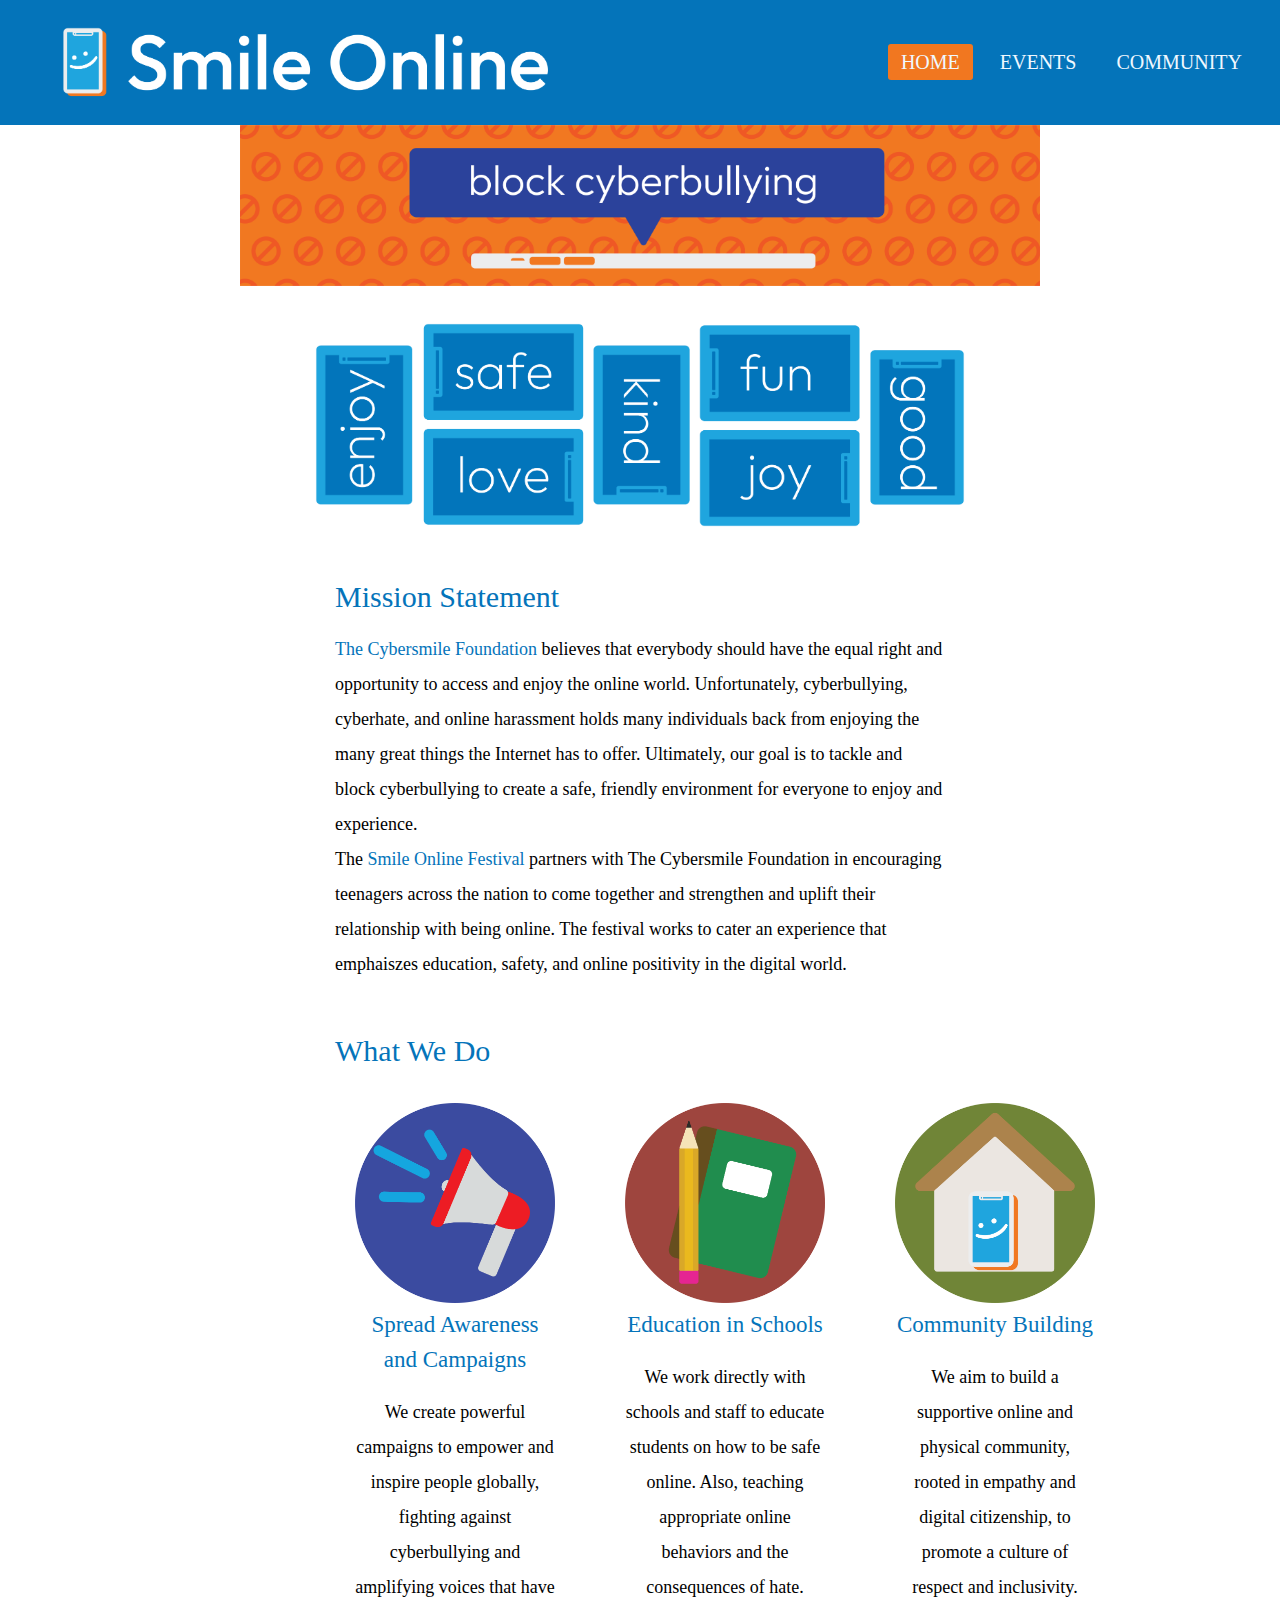
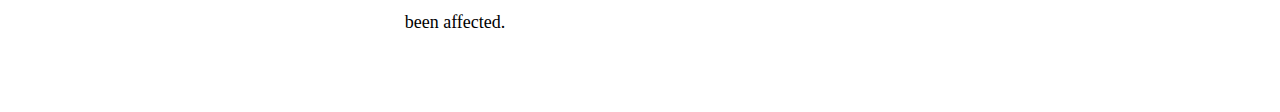
<file: index.html>
<!DOCTYPE html>
<html lang="en">
    <head>
        <meta charset="UTF 8">
        <link rel="stylesheet" href="css/style.css">
    </head>
    
    <nav>
            <div class="navigation_menu">
                    <label class= "logo">
                        <img src="img/smile_online.png" alt="Icon" width="500px" style="padding-top: 25px"></a>
                    </label>
                    <ul>
                        <li><a class="active" href="index.html">Home</a></li>
                        <li><a href="./events/events.html">Events</a></li>
                        <li><a href="./community/community.html">Community</a></li>
                    </ul>
            </div>
     </nav>

     <body>
        <div class="page">
                <div class="banner">
                    <img src="img/banner_block_cyberbullying.png" alt="block" width="800px">          
                    <br><br>
                    <img src="img/word_phone.png" alt="block" width="800px">
                </div><br>

                <div class="text_home">
                        <p>Mission Statement</p>
                </div><br>
                    <div class="text">
                        <p><span class="TCF">The Cybersmile Foundation</span>  believes that everybody should have the equal right and opportunity to access and enjoy the online world.  Unfortunately, cyberbullying, cyberhate, and online harassment holds many individuals back from enjoying the many great things the Internet has to offer. Ultimately, our goal is to tackle and block cyberbullying to create a safe, friendly environment for everyone to enjoy and experience.</p>
                        <p>The<span class="SOF"> Smile Online Festival</span> partners with  The Cybersmile Foundation in encouraging  teenagers across the nation to come together  and  strengthen and uplift their relationship with being online.  The festival works to cater an experience  that emphaiszes education, safety, and online  positivity in the digital world.  </p>
                </div><br><br>

                <div class="text_home">
                    <p>What We Do</p><br>
                </div>

                <div class="container">
                    <div class="megaphone">
                        <img src="img/Megaphone.png" alt="block" width="200px">
                        <span class="home_headers">Spread Awareness and Campaigns</span><br><br>
                        <span class="home_description">We create powerful campaigns to empower and inspire people globally, fighting against cyberbullying and amplifying voices that have been affected.</span>
                    </div>
                    <div class="education">
                        <img src="img/education.png" alt="block" width="200px">
                        <span class="home_headers"> Education in Schools</span><br><br>
                        <span class="home_description">We work  directly with schools and staff  to educate students on how to be safe online. Also, teaching appropriate online behaviors and the consequences of hate. </span>
                    </div>
                    <div class="community">
                        <img src="img/community.png" alt="block" width="200px">
                        <span class="home_headers">Community Building</span><br><br>
                        <span class="home_description">We aim to build  a supportive online and physical community, rooted in empathy and digital citizenship, to promote a culture of respect and inclusivity.</span>
                    </div>
                </div><br><br><br><br>

                    
               

        </div>


     </body>
   
</html>
</file>
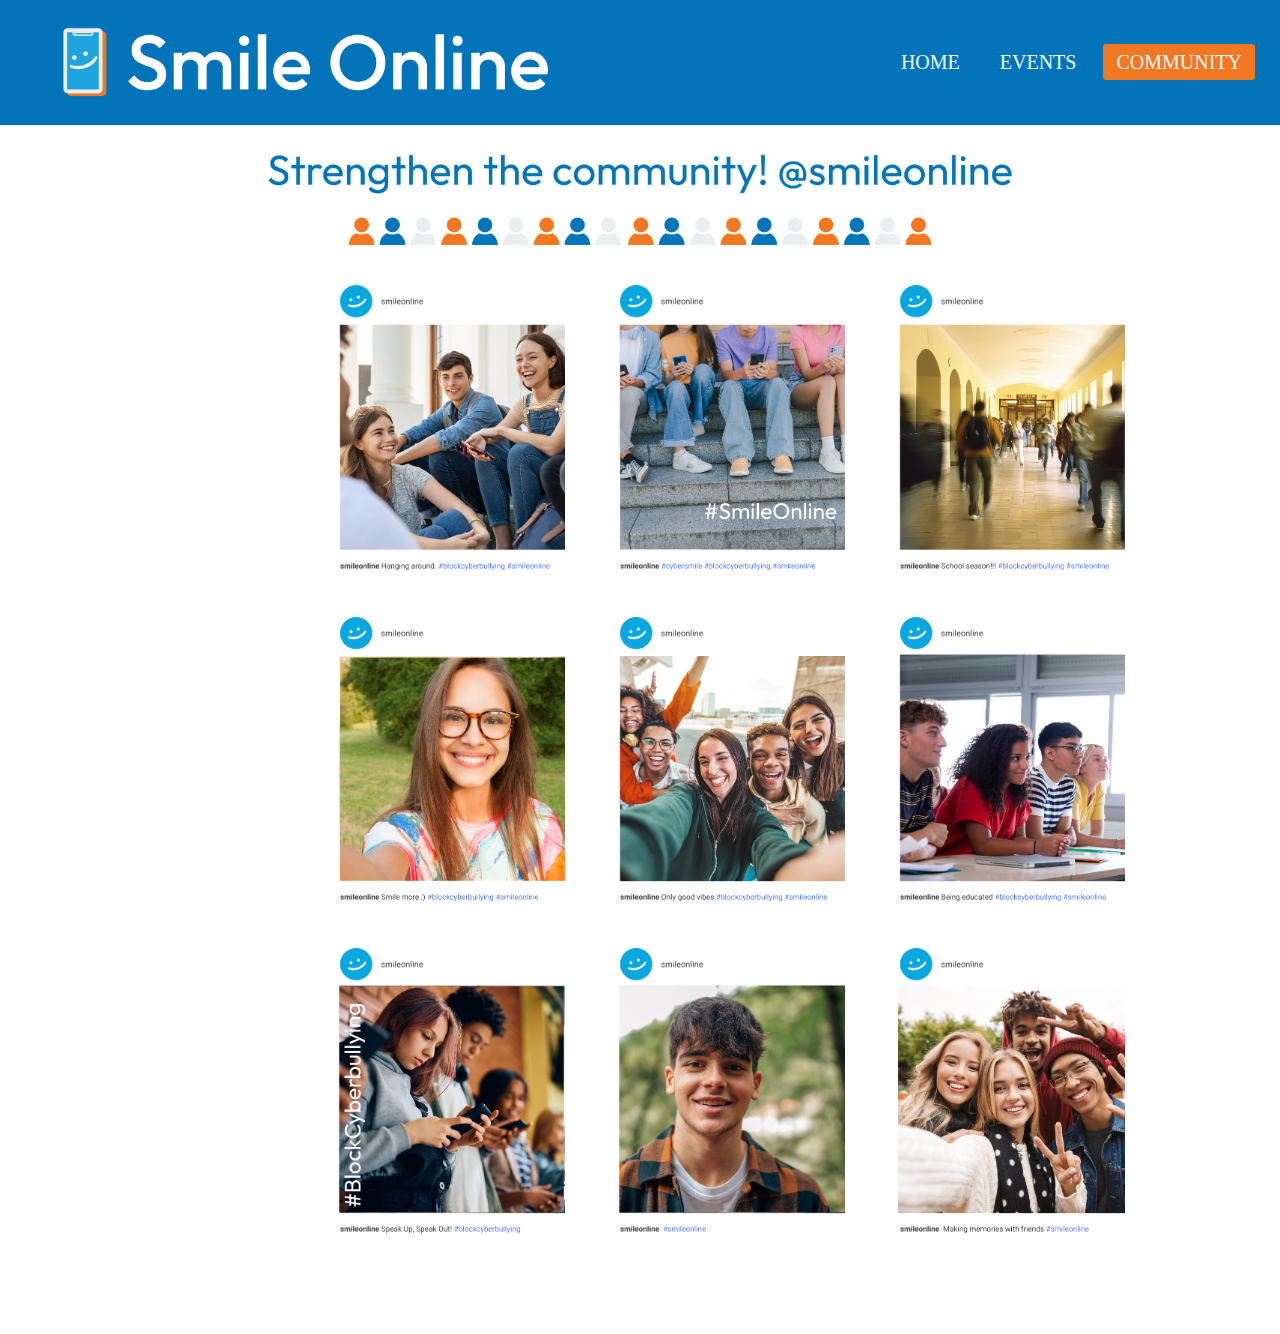
<file: community/community.html>
<!DOCTYPE html>
<html lang="en">
    <head>
        <meta charset="UTF 8">
        <link rel="stylesheet" href="../css/style.css">
    </head>
    
    <nav>
            <div class="navigation_menu">
                    <label class= "logo">
                        <img src="/img/smile_online.png" alt="Icon" width="500px" style="padding-top: 25px"></a>
                    </label>
                    <ul>
                        <li><a  href="../index.html">Home</a></li>
                        <li><a  href="../events/events.html">Events</a></li>
                        <li><a class="active" href="/community/community.html">Community</a></li>
                    </ul>
            </div>
     </nav>

     <body>
        <div class="page">
            <div class="banner">
                <img src="/img/strong_community.png" alt="block" width="800px">          
            </div><br><br>
            <div class="container2">
                <div class="ig_post">
                    <img src="/img/community2.png" alt="block" width="230px">
                </div>
                <div class="ig_post">                
                    <img src="/img/community5.png" alt="block" width="230px">
                </div>
                <div class="ig_post">                
                    <img src="/img/community3.png" alt="block" width="230px">
                </div>
            </div><br>
            <div class="container2">
                <div class="ig_post">                
                    <img src="/img/community1.png" alt="block" width="230px">
                </div>
                <div class="ig_post">                
                    <img src="/img/community9.png" alt="block" width="230px">
                </div>
                <div class="ig_post">                
                    <img src="/img/community4.png" alt="block" width="230px">
                </div>
            </div><br>
            <div class="container2">
                <div class="ig_post">                
                    <img src="/img/community8.png" alt="block" width="230px">
                </div>
                <div class="ig_post">                
                    <img src="/img/community7.png" alt="block" width="230px">
                </div>
                <div class="ig_post">                
                    <img src="/img/community6.png" alt="block" width="230px">
                </div>
            </div><br><br><br><br>
     </body>
</html>
</file>
<file: css/style.css>
* {
padding: 0;
margin: 0;
text-decoration: none;
list-style: none;
box-sizing: border-box;
background-repeat: no-repeat;
}

body {
font-family: Outfit;
}

nav {
    background: #0474BA;
    height: 125px;
    width: 100%;
    position: fixed;
    overflow: auto;
    flex-wrap: wrap;
}

label.logo {
    padding-left: 50px;
    margin-top: 150px;
    
}

nav ul {
    float: right;
    margin-right: 20px;
}

nav ul li {
    display: inline-block;
    line-height: 125px;
    margin: 0 5px;
}

nav ul li a {
color: aliceblue;
font-size: 20px;
padding-right: 50px;
padding: 7px 13px;
border-radius: 3px;
text-transform: uppercase;
}

a.active, a:hover {
    background: #f17720;
    transition: 2s;
}

.page {
    padding-top: 125px;
}

.banner {
    text-align: center;
}

.text_home {
    padding-left: 335px;
    padding-top: 15px;
    font-size: 30px;
    font-style: thin;
    color: #0474BA;
    line-height: 35px;
}
.text {
    padding-left: 335px;
    padding-right: 335px;
    font-size: 18px;
    line-height:  35px;
}

.text2 {
    padding-left: 335px;
    padding-right: 600px;
    padding-top: 15px;
    font-size: 18px;
    line-height:  35px;
}

.TCF {
    color: #0474BA;
}

.SOF {
    color: #0474BA;
}

.container {
    padding-left: 355px;
    width: 200px;
    text-align: center;
    display: flex;
    column-gap: 70px;
}

.megaphone {
display: inline-block;
}

.home_headers {
    text-align: center;
    width: 200px;
    font-size: 23px ;
    color: #0474BA;
    display: inline-block;
    line-height: 35px;
}

.home_description {
    text-align: center;
    width: 200px;
    font-size: 18px ;
    display: inline-block;
    line-height:  35px;
}

.education {
display: inline-block;
}

.community {
    display: inline-block;
}

.ig_post {
    display: inline-block;
}

.container2 {
    padding-left: 335px;
    width: 230px;
    text-align: center;
    display: flex;
    column-gap: 50px;
}

.container3 {
    padding-left: 335px;
    width: 825px;
    display: flex;
    column-gap: 20px ;
}

.events {
    display: inline-block;
}

.day1 {
    font-size: 40px;
    font-style: thin;
    color: #f17720;
}

.event1 {
    font-size: 30px;
    font-style: thin;
    color: #0474BA;
    line-height:  35px; 
    padding-top: 20px;
}

.event1_text {
    padding-top: 55px;
    font-size: 18px;
    color: black;
}

.event1_picture {
    display: inline-block;
}

.wristband {
    padding-left: 100px;
    text-align: center;
}
</file>
